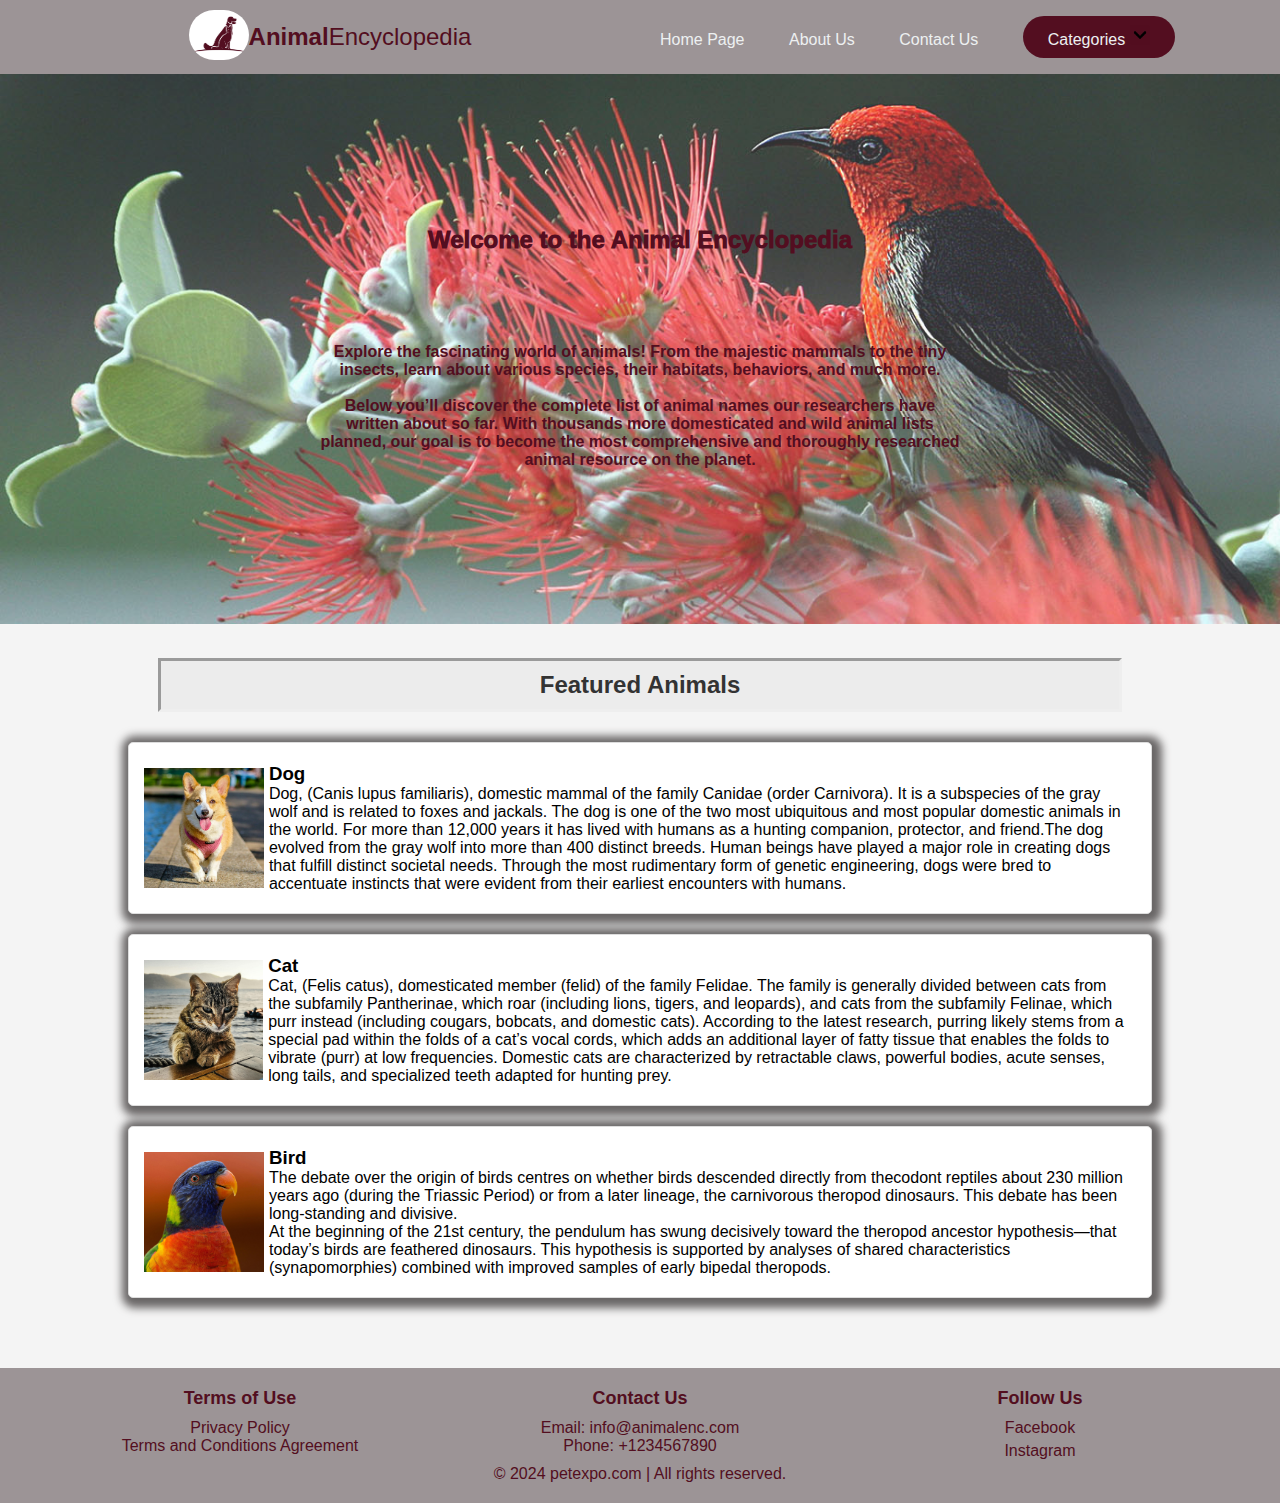
<file: index.html>
<!DOCTYPE html>
<html lang="en">
<head>
    <meta charset="UTF-8">
    <meta name="viewport" content="width=device-width, initial-scale=1.0">
    <title>Animal Encyclopedia - Home Page</title>
    <link rel="stylesheet" href="home.css">
    <link rel="shortcut icon" type="x-icon" href="/foto/logo.jpg">

</head>
<body>
    <div id="headerPlaceholder"></div>
    
    
    <main class="main">
        <section id="home">
            <img src="/foto/background.jpg" alt="Bird" style="width:100%; height: 550px; opacity: 80%;">
            <h2 class="centeredTop">Welcome to the Animal Encyclopedia</h2>
            <p class="centered">Explore the fascinating world of animals! From the majestic mammals to the tiny insects, learn about various species, their habitats, behaviors, and much more.
            <br><br>
            Below you’ll discover the complete list of animal names our researchers have written about so far. With thousands more domesticated and wild animal lists planned, our goal is to become the most comprehensive and thoroughly researched animal resource on the planet.
            </p>
        </section>
        <section id="featured-animals">
            <h2>Featured Animals</h2>
            <div class="animal">
                <img src="/foto/dog.jpg" alt="Dog" style="height: 120px; width: 120px;">
                
                <div class="animalInfo">
                    <h3>Dog</h3>
                    <p>Dog, (Canis lupus familiaris), domestic mammal of the family Canidae (order Carnivora). It is a subspecies of the gray wolf and is related to foxes and jackals. The dog is one of the two most ubiquitous and most popular domestic animals in the world. For more than 12,000 years it has lived with humans as a hunting companion, protector, and friend.The dog evolved from the gray wolf into more than 400 distinct breeds. Human beings have played a major role in creating dogs that fulfill distinct societal needs. Through the most rudimentary form of genetic engineering, dogs were bred to accentuate instincts that were evident from their earliest encounters with humans.</p>
                </div>
            </div>
            <div class="animal">
                <img src="/foto/cat.jpg" alt="Cat" style="height: 120px; width: 120px;">
                
                <div class="animalInfo">
                    <h3>Cat</h3>
                    <p>Cat, (Felis catus), domesticated member (felid) of the family Felidae. The family is generally divided between cats from the subfamily Pantherinae, which roar (including lions, tigers, and leopards), and cats from the subfamily Felinae, which purr instead (including cougars, bobcats, and domestic cats).
                    According to the latest research, purring likely stems from a special pad within the folds of a cat’s vocal cords, which adds an additional layer of fatty tissue that enables the folds to vibrate (purr) at low frequencies. Domestic cats are characterized by retractable claws, powerful bodies, acute senses, long tails, and specialized teeth adapted for hunting prey.</p>
                </div>
            </div>
            <div class="animal">
                <img src="/foto/bird.jpg" alt="Bird" style="height: 120px; width: 120px;">
                
                <div class="animalInfo">
                    <h3>Bird</h3>
                    <p>The debate over the origin of birds centres on whether birds descended directly from thecodont reptiles about 230 million years ago (during the Triassic Period) or from a later lineage, the carnivorous theropod dinosaurs. This debate has been long-standing and divisive. 
                    <br>
                    At the beginning of the 21st century, the pendulum has swung decisively toward the theropod ancestor hypothesis—that today’s birds are feathered dinosaurs. This hypothesis is supported by analyses of shared characteristics (synapomorphies) combined with improved samples of early bipedal theropods.</p>
                </div>
            </div>
        </section>
    </main>

    

    <div id="footerPlaceholder"></div>
    <script src="headerFooterMenager.js"></script>
</body>
</html>
</file>
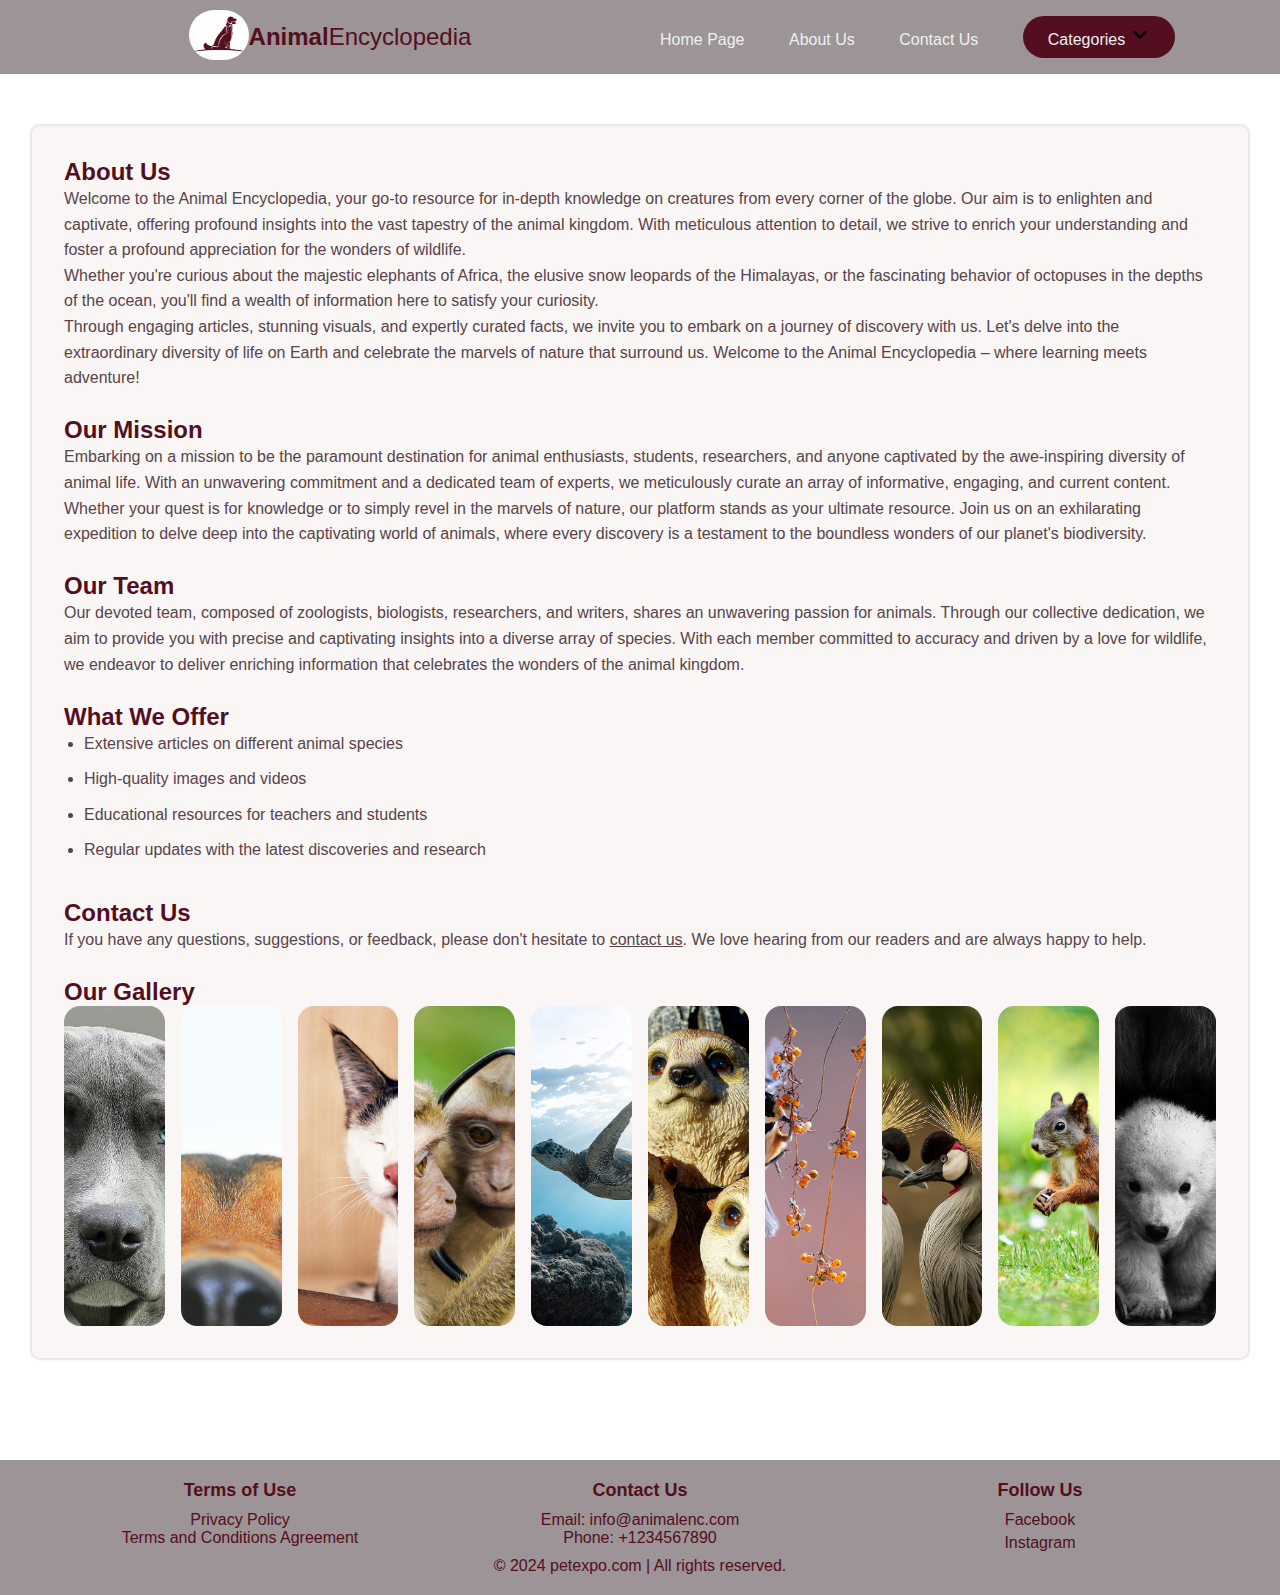
<file: about.html>
<!DOCTYPE html>
<html lang="en">
<head>
    <meta charset="UTF-8">
    <meta name="viewport" content="width=device-width, initial-scale=1.0">
    <title>Animal Encyclopedia - About Us</title>
    <link rel="stylesheet" href="about.css">
    <link rel="shortcut icon" type="x-icon" href="/foto/logo.jpg">

</head>
<body>
    <div id="headerPlaceholder"></div>
    
    
    <main>
        <section class="about-us">
            <h1>About Us</h1>
            <p>Welcome to the Animal Encyclopedia, your go-to resource for in-depth knowledge on creatures from every corner of the globe. Our aim is to enlighten and captivate, offering profound insights into the vast tapestry of the animal kingdom. With meticulous attention to detail, we strive to enrich your understanding and foster a profound appreciation for the wonders of wildlife.
                <br>
            Whether you're curious about the majestic elephants of Africa, the elusive snow leopards of the Himalayas, or the fascinating behavior of octopuses in the depths of the ocean, you'll find a wealth of information here to satisfy your curiosity.
                <br>
            Through engaging articles, stunning visuals, and expertly curated facts, we invite you to embark on a journey of discovery with us. Let's delve into the extraordinary diversity of life on Earth and celebrate the marvels of nature that surround us. Welcome to the Animal Encyclopedia – where learning meets adventure!
                <br><br>
            </p>
            
            <h2>Our Mission</h2>
            <p>Embarking on a mission to be the paramount destination for animal enthusiasts, students, researchers, and anyone captivated by the awe-inspiring diversity of animal life. With an unwavering commitment and a dedicated team of experts, we meticulously curate an array of informative, engaging, and current content. Whether your quest is for knowledge or to simply revel in the marvels of nature, our platform stands as your ultimate resource. Join us on an exhilarating expedition to delve deep into the captivating world of animals, where every discovery is a testament to the boundless wonders of our planet's biodiversity.<br><br>
            </p>
            
            <h2>Our Team</h2>
            <p>Our devoted team, composed of zoologists, biologists, researchers, and writers, shares an unwavering passion for animals. Through our collective dedication, we aim to provide you with precise and captivating insights into a diverse array of species. With each member committed to accuracy and driven by a love for wildlife, we endeavor to deliver enriching information that celebrates the wonders of the animal kingdom.<br><br></p>
            
            <h2>What We Offer</h2>
            <ul>
                <li>Extensive articles on different animal species</li>
                <li>High-quality images and videos</li>
                <li>Educational resources for teachers and students</li>
                <li>Regular updates with the latest discoveries and research<br><br></li>
            </ul>
            
            <h2>Contact Us</h2>
            <p>If you have any questions, suggestions, or feedback, please don't hesitate to <a href="contact.html">contact us</a>. We love hearing from our readers and are always happy to help.<br><br></p>


            <h2>Our Gallery</h2>
            <div class="gallery">
                <div style="background-image: url('/foto/gallery1.jpg');"></div>
                <div style="background-image: url('/foto/gallery2.jpg');"></div>
                <div style="background-image: url('/foto/gallery3.jpg');"></div>
                <div style="background-image: url('/foto/gallery4.jpg');"></div>
                <div style="background-image: url('/foto/gallery5.jpg');"></div>
                <div style="background-image: url('/foto/gallery6.jpg');"></div>
                <div style="background-image: url('/foto/gallery7.jpg');"></div>
                <div style="background-image: url('/foto/gallery8.jpg');"></div>
                <div style="background-image: url('/foto/gallery9.jpg');"></div>
                <div style="background-image: url('/foto/gallery10.jpg');"></div>
            </div>
        </section>
    </main>
    

    <div id="footerPlaceholder"></div>
    <script src="headerFooterMenager.js"></script>
</body>
</html>
</file>
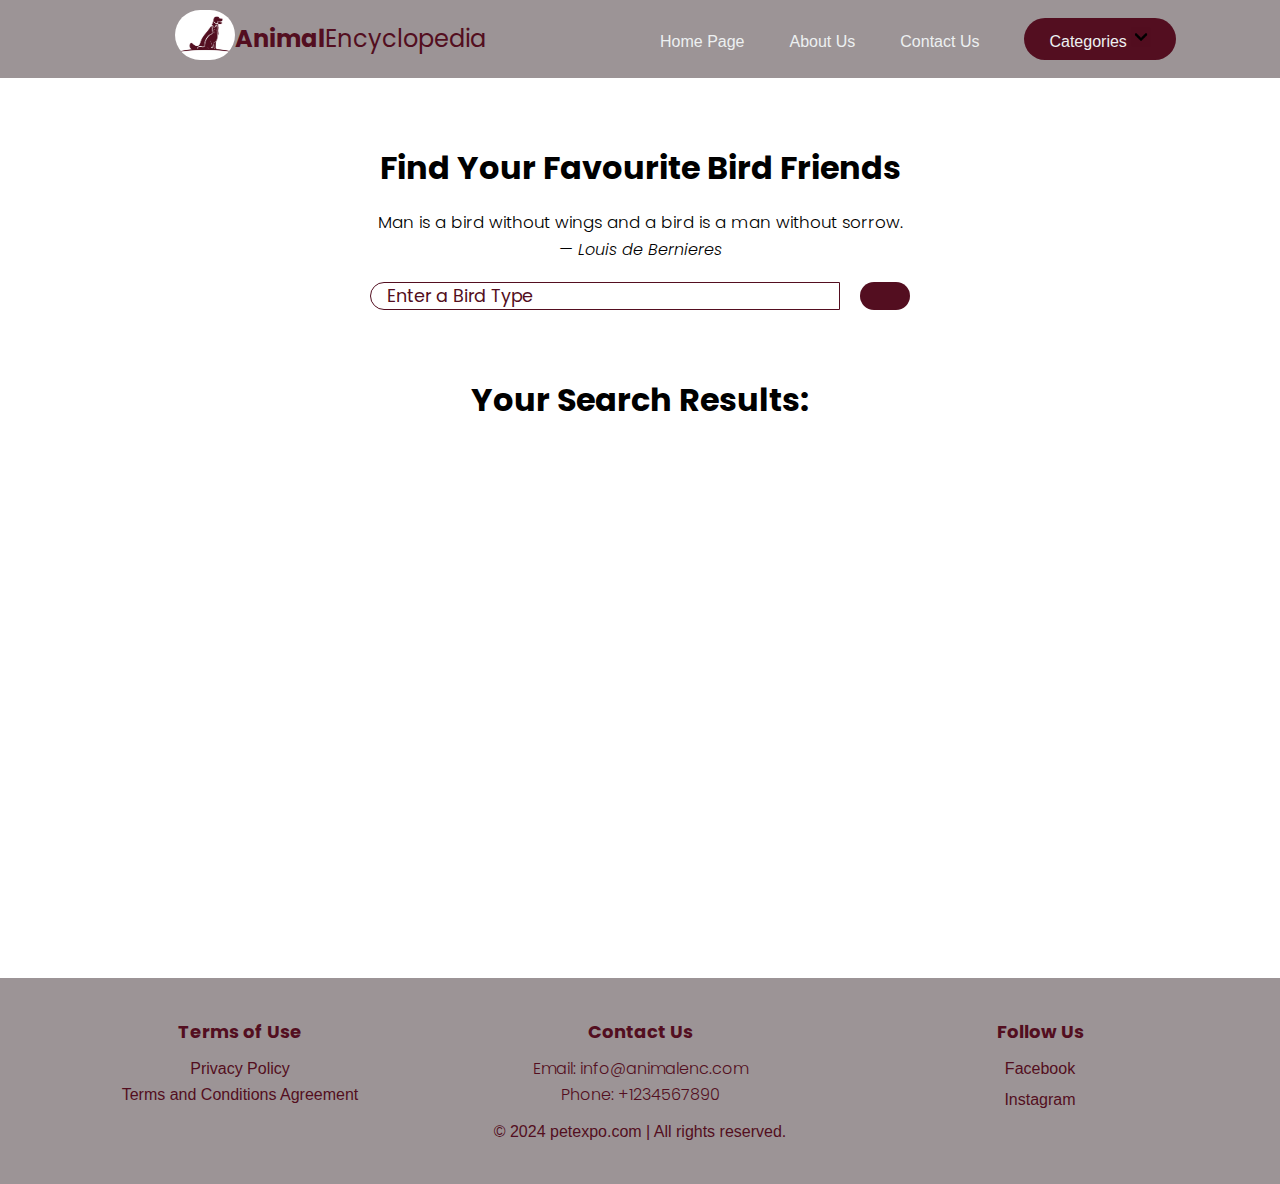
<file: birds.html>
<!DOCTYPE html>
<html lang="en">
<head>
    <meta charset="UTF-8">
    <meta name="viewport" content="width=device-width, initial-scale=1.0">
    <title>Animal Encyclopedia - Birds</title>
    <link rel="stylesheet" href="https://cdnjs.cloudflare.com/ajax/libs/font-awesome/6.5.2/css/all.min.css" integrity="sha512-SnH5WK+bZxgPHs44uWIX+LLJAJ9/2PkPKZ5QiAj6Ta86w+fsb2TkcmfRyVX3pBnMFcV7oQPJkl9QevSCWr3W6A==" crossorigin="anonymous" referrerpolicy="no-referrer" />
    <link rel="stylesheet" href="animalCss.css">
    <link rel="shortcut icon" type="x-icon" href="/foto/logo.jpg">

</head>
<body>

    <div id="headerPlaceholder"></div>


    <div class="container">
        <div class="animal-wrapper">
            <div class="animal-search">
                <h2 class="title">Find Your Favourite Bird Friends</h2>
                <blockquote>Man is a bird without wings and a bird is a man without sorrow.<br>
                <cite>— Louis de Bernieres</cite>
                </blockquote>
                <div class="animal-search-box">
                    <input type="text" class="search-control" placeholder="Enter a Bird Type" id="search-input">
                    <button type="submit" class="search-btn btn" id="search-btn" onclick="fetchData()">
                        <i class="fas fa-search"></i>
                    </button>
                </div>
            </div>
            <div class="animal-result">
                <h2 class="title">Your Search Results:</h2>
            </div>
            <div class="search-results">
                <!-- Search results will be inserted here by JavaScript -->
            </div>
        </div>
    </div>

    <div class="animal-details" id="animal-details">
        <button type="button" class="btn details-close-btn" id="details-close-btn" onclick="closeDetails()">
            <i class="fas fa-times"></i>
        </button>
        <div class="animal-details-content" id="animal-details-content">
            <h2 class="details-title">Animal Name</h2>
            <p class="details-category">Category</p>
            <div class="details-instruct">
                <h4>Diet:</h4>
                <p id="details-diet"></p>
                <h4>Habitat:</h4>
                <p id="details-habitat"></p>
                <h4>Origin:</h4>
                <p id="details-origin"></p>
                <h4>Weight(Kg):</h4>
                <p id="details-weight"></p>
                <h4>Wingspan(Cm):</h4>
                <p id="details-wingspan"></p>
                <h4>Description:</h4>
                <p id="details-description">Description here</p>
            </div>
        </div>
    </div>
    
    <footer>
        <div id="footerPlaceholder" ></div>
    </footer>
    <script src="bird.js"></script>
    <script src="headerFooterMenager.js"></script>
</body>
</html>
</file>
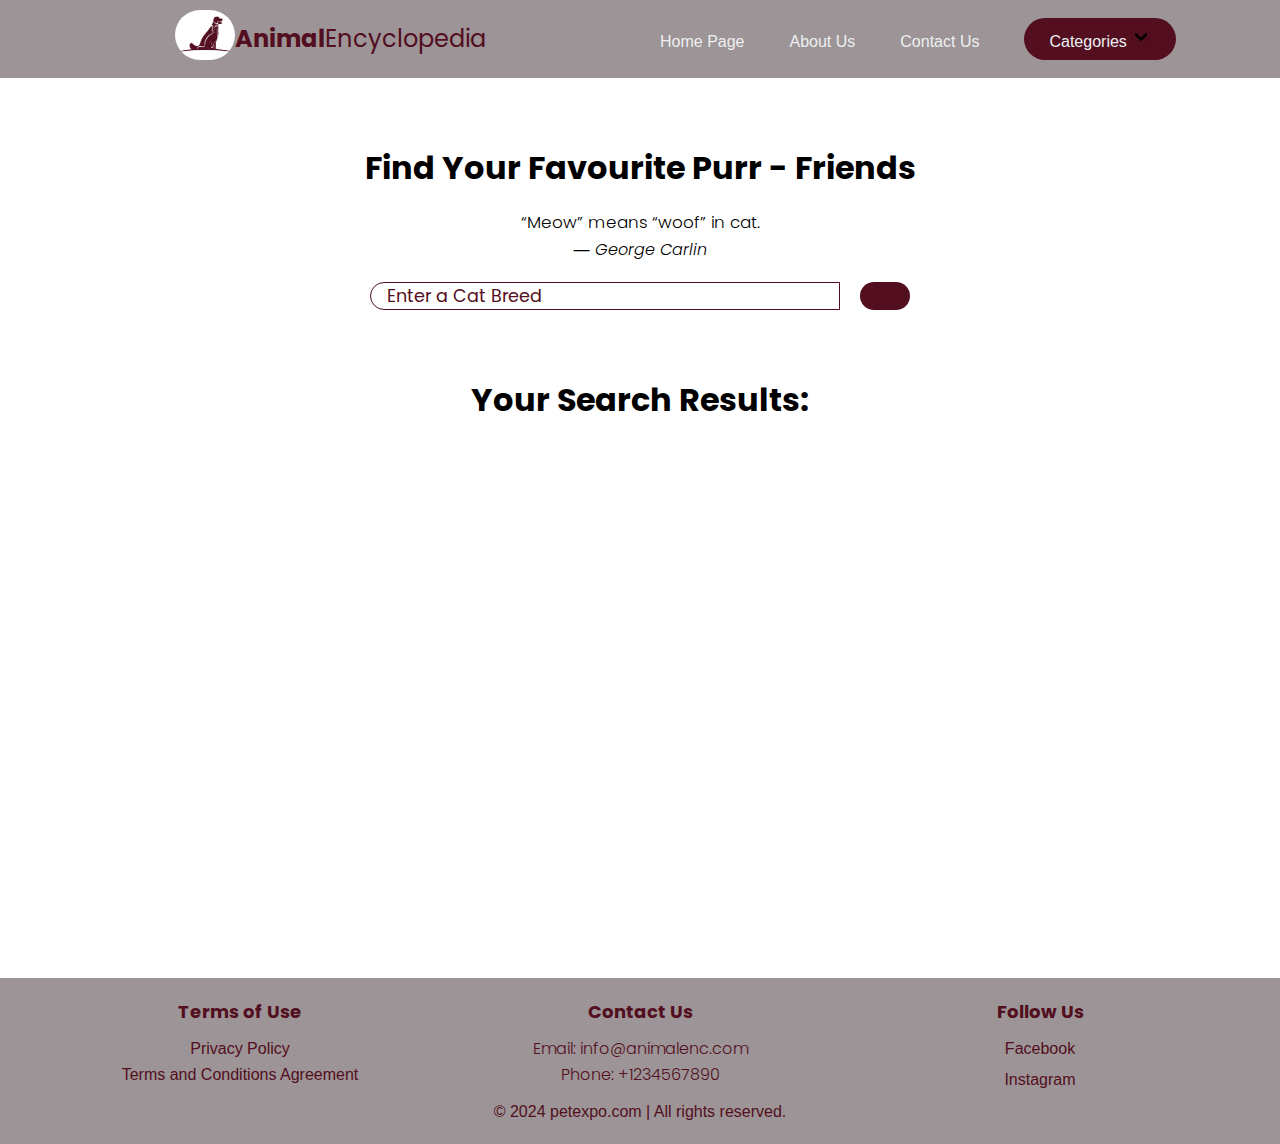
<file: cats.html>
<!DOCTYPE html>
<html lang="en">
<head>
    <meta charset="UTF-8">
    <meta name="viewport" content="width=device-width, initial-scale=1.0">
    <title>Animal Encyclopedia - Cats</title>
    <link rel="stylesheet" href="https://cdnjs.cloudflare.com/ajax/libs/font-awesome/6.5.2/css/all.min.css" integrity="sha512-SnH5WK+bZxgPHs44uWIX+LLJAJ9/2PkPKZ5QiAj6Ta86w+fsb2TkcmfRyVX3pBnMFcV7oQPJkl9QevSCWr3W6A==" crossorigin="anonymous" referrerpolicy="no-referrer" />
    <link rel="stylesheet" href="animalCss.css">
    <link rel="shortcut icon" type="x-icon" href="/foto/logo.jpg">
</head>
<body>
    <div id="headerPlaceholder"></div>
    <div class="container">
        <div class="animal-wrapper">
            <div class="animal-search">
                <h2 class="title">Find Your Favourite Purr - Friends</h2>
                <blockquote>“Meow” means “woof” in cat.<br>
                <cite>― George Carlin</cite>
                </blockquote>
                <div class="animal-search-box">
                    <input type="text" class="search-control" placeholder="Enter a Cat Breed" id="search-input">
                    <button type="submit" class="search-btn btn" id="search-btn" onclick="fetchData()">
                        <i class="fas fa-search"></i>
                    </button>
                </div>
            </div>
            <div class="animal-result">
                <h2 class="title">Your Search Results:</h2>
            </div>
            <div class="search-results">
                <!-- Search results will be inserted here by JavaScript -->
            </div>
        </div>
    </div>

    <div class="animal-details" id="animal-details">
        <button type="button" class="btn details-close-btn" id="details-close-btn" onclick="closeDetails()">
            <i class="fas fa-times"></i>
        </button>
        <div class="animal-details-content" id="animal-details-content">
            <h2 class="details-title">Animal Name</h2>
            <div class="details-instruct">
                
                <h4>Colors:</h4>
                <p id="details-colors"></p>
                <h4>Origin:</h4>
                <p id="details-origin"></p>
                <h4>Temperament:</h4>
                <p id="details-temperament"></p>
                <h4>Description:</h4>
                <p id="details-description">Description here</p>
            </div>
        </div>
    </div>
    <script>includeHTML()</script>
    <div id="footerPlaceholder"></div>
    <script src="cat.js"></script>
    <script src="headerFooterMenager.js"></script>
</body>
</html>
</file>
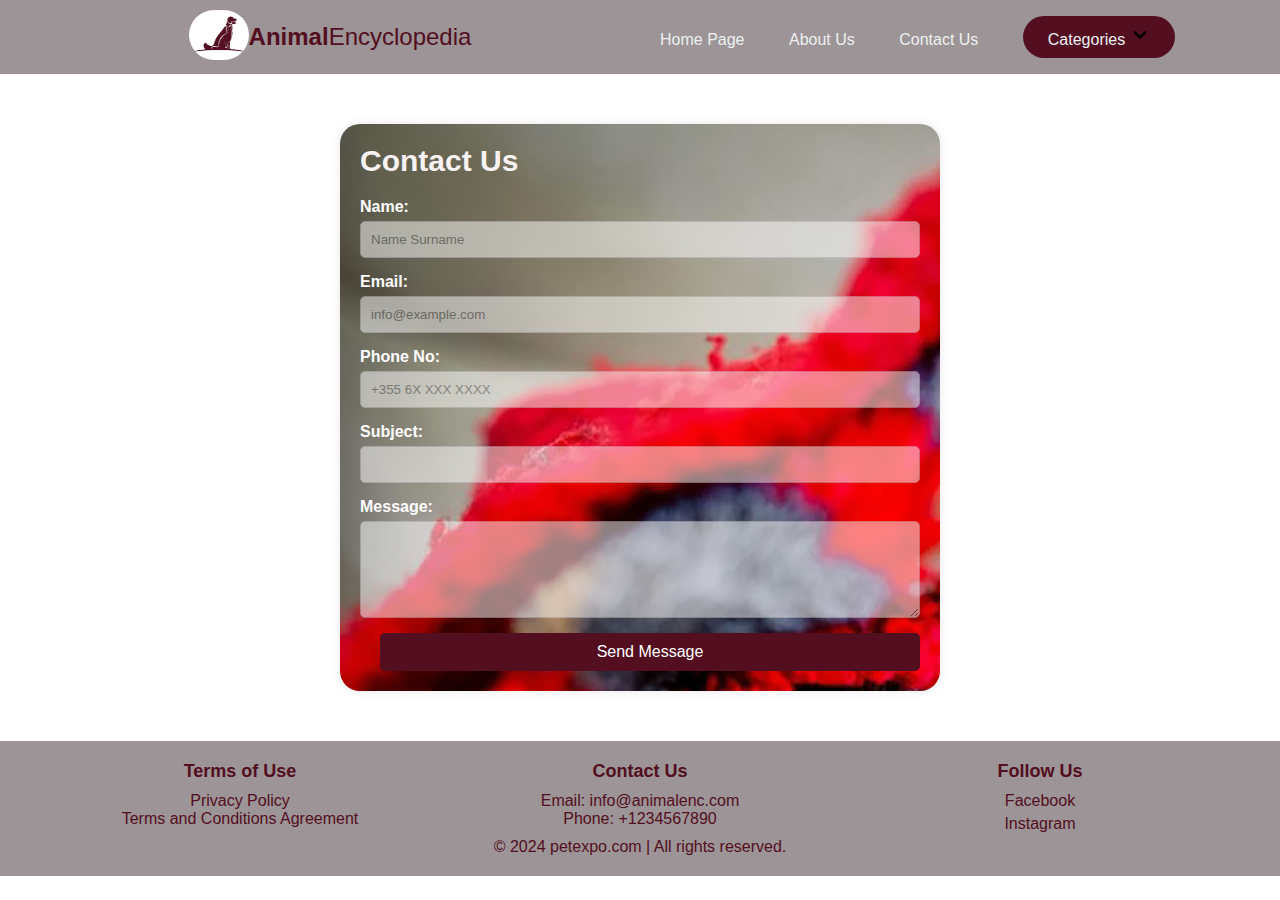
<file: contact.html>
<!DOCTYPE html>
<html lang="en">
<head>
    <meta charset="UTF-8">
    <meta name="viewport" content="width=device-width, initial-scale=1.0">
    <title>Animal Encyclopedia - Contact Us</title>
    <link rel="stylesheet" href="contact.css">
    <link rel="shortcut icon" type="x-icon" href="/foto/logo.jpg">

</head>
<body>
    <div id="headerPlaceholder"></div>

    <div class="contact-form-container">
        <form class="contact-form">
            
            <h2>Contact Us</h2>
            <label for="name">Name:</label>
            <input type="text" id="name" name="name" placeholder="Name Surname" required>

            <label for="email">Email:</label>
            <input type="email" id="email" name="email" placeholder="info@example.com" required>

            <label for="number">Phone No:</label>
            <input type="text" id="number" name="number" placeholder="+355 6X XXX XXXX" required>

            <label for="subject">Subject:</label>
            <input type="text" id="subject" name="subject">

            <label for="message">Message:</label>
            <textarea id="message" name="message" rows="5" required></textarea>

            <button type="submit">Send Message</button>
        </form>
    </div>

    <div id="footerPlaceholder"></div>
    <script src="headerFooterMenager.js"></script>
</body>
</html>
</file>
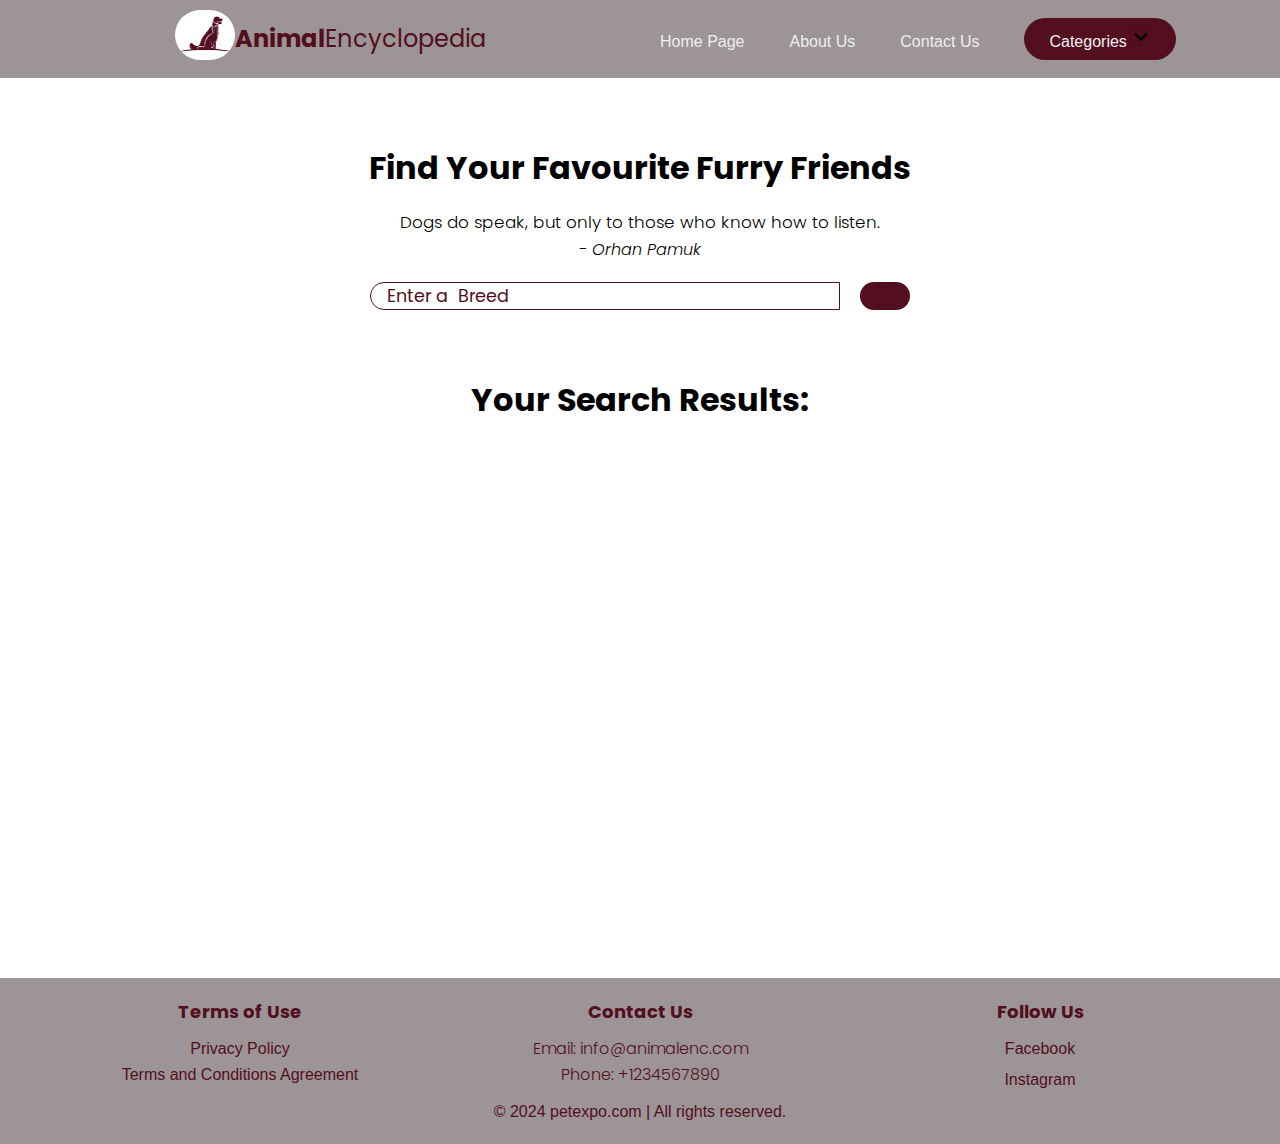
<file: dogs.html>
<!DOCTYPE html>
<html lang="en">
<head>
    <meta charset="UTF-8">
    <meta name="viewport" content="width=device-width, initial-scale=1.0">
    <title>Animal Encyclopedia - Dogs</title>
    <link rel="stylesheet" href="https://cdnjs.cloudflare.com/ajax/libs/font-awesome/6.5.2/css/all.min.css" integrity="sha512-SnH5WK+bZxgPHs44uWIX+LLJAJ9/2PkPKZ5QiAj6Ta86w+fsb2TkcmfRyVX3pBnMFcV7oQPJkl9QevSCWr3W6A==" crossorigin="anonymous" referrerpolicy="no-referrer" />
    <link rel="stylesheet" href="animalCss.css">
    <link rel="shortcut icon" type="x-icon" href="/foto/logo.jpg">

</head>
<body>
    <div id="headerPlaceholder"></div>

    <div class="container">
        <div class="animal-wrapper">
            <div class="animal-search">
                <h2 class="title">Find Your Favourite Furry Friends</h2>
                <blockquote>Dogs do speak, but only to those who know how to listen.<br>
                <cite>- Orhan Pamuk</cite>
                </blockquote>
                <div class="animal-search-box">
                    <input type="text" class="search-control" placeholder="Enter a  Breed" id="search-input">
                    <button type="submit" class="search-btn btn" id="search-btn" onclick="fetchData()">
                        <i class="fas fa-search"></i>
                    </button>
                </div>
            </div>
            <div class="animal-result">
                <h2 class="title">Your Search Results:</h2>
            </div>
            <div class="search-results">
                <!-- Search results will be inserted here by JavaScript -->
            </div>
        </div>
    </div>

    <div class="animal-details" id="animal-details">
        <button type="button" class="btn details-close-btn" id="details-close-btn" onclick="closeDetails()">
            <i class="fas fa-times"></i>
        </button>
        <div class="animal-details-content" id="animal-details-content">
            <h2 class="details-title">Animal Name</h2>
            <p class="details-category">Category</p>
            <div class="details-instruct">
                <h4>Lifespan:</h4>
                <p id="details-lifespan"></p>
                <h4>Colors:</h4>
                <p id="details-colors"></p>
                <h4>Origin:</h4>
                <p id="details-origin"></p>
                <h4>Temperament:</h4>
                <p id="details-temperament"></p>
                <h4>Description:</h4>
                <p id="details-description">Description here</p>
            </div>
        </div>
    </div>
    
    <div id="footerPlaceholder"></div>
    <script src="dog.js"></script>
    <script src="headerFooterMenager.js"></script>
</body>
</html>
</file>
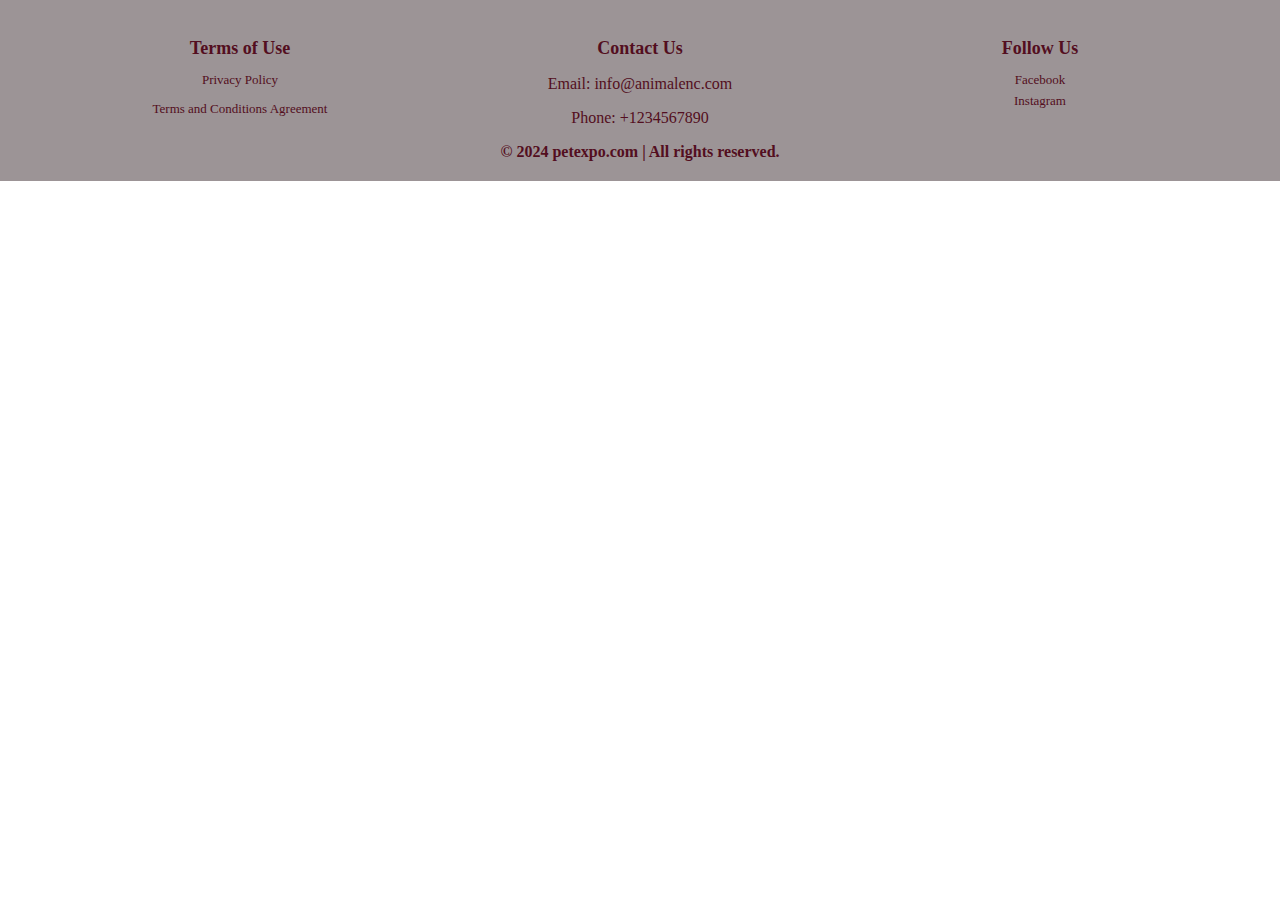
<file: footer.html>
<!DOCTYPE html>
<html lang="en">
<head>
    <meta charset="UTF-8">
    <meta name="viewport" content="width=device-width, initial-scale=1.0">
    <title>Animal Encyclopedia - Footer</title>
    <link rel="stylesheet" href="footer.css">
</head>
<body>
    <footer>
        <div class="footer-container">
            <div class="footer-left">
                <h3>Terms of Use</h3>
                <p><a href="#" style="text-decoration: none;">Privacy Policy</a></p>
                <p></p><a href="#" style="text-decoration: none;">Terms and Conditions Agreement</a></p>
            </div>
            <div class="footer-middle">
                <h3>Contact Us</h3>
                <p>Email: info@animalenc.com</p>
                <p>Phone: +1234567890</p>
            </div>
            <div class="footer-right">
                <h3>Follow Us</h3>
                <ul>
                    <li><a href="#">Facebook</a></li>
                    <li><a href="#">Instagram</a></li>
                </ul>
            </div>
        </div>
        <div id="copyrights">
            <a style="color:#530E20">© 2024 petexpo.com | All rights reserved.</a>
        </div>
    </footer>
    
</body>
</html>
</file>
<file: home.css>
body {
    font-family: Arial, sans-serif;
    margin: 0;
    padding: 0;
    background-color: #f4f4f4;
}

.main{
    max-width: 100%;
    background-size: cover;
    align-items: center;
    margin: auto;
}

h2 {
    color: #333;
}

.animal {
    background-color: #fff;
    margin: 20px 0;
    padding: 15px;
    border: 1px solid #ddd;
    border-radius: 5px;
    box-shadow: 2px 2px 8px 8px rgb(105, 102, 102);
    display: flex;
    justify-content: space-around;
    align-items: center;
}

.animal h3 {
    margin-top: 0;
}

#home{
    position: relative;
    text-align: center;
}

.centeredTop{
    position: absolute;
    left: 50%;
    top: 30%;
    transform: translate(-50%, -50%);
    font-weight: 1000;
    color: #530E20;
    opacity: 100%;
}
.centered{
    position: absolute;
    left: 50%;
    top: 60%;
    transform: translate(-50%, -50%);
    font-weight: 750;
    color: #530E20;
    opacity: 100%;
}

#featured-animals{
    max-width: 80%;
    margin: auto;
    margin-bottom: 70px;

} 

#featured-animals h2{
    border-style: inset;
    text-align: center;
    margin: 30px;
    padding: 10px;
    background-color: #ececec;
}

.animalInfo{
    margin: 5px;
}
</file>
<file: about.css>
body {
    font-family: Arial, sans-serif;
    margin: 0;
    padding: 0;
    background-color: #ffffff;
    color: #584348;
}

main {
    padding: 2em;
    max-width: 1300px;
    margin: 0 auto;
}

.about-us {
    background-color: rgb(250, 246, 246);
    padding: 2em;
    box-shadow: 0 0 2px 2px rgba(5, 5, 5, 0.1);
    border-radius: 8px;
    margin-top: 20px;
    margin-bottom: 70px;
}

.about-us h1, .about-us h2 {
    color: #530E20;
}

.about-us p, .about-us ul {
    line-height: 1.6;
}

.about-us ul {
    padding-left: 20px;
}

.about-us ul li {
    margin-bottom: 10px;
    color: #584348;
}

.about-us a{
    color: #584348;
    text-decoration: underline;
}


/* Gallery */

.gallery{
    display: flex;
    height: 20rem;
    gap: 1rem;
}

.gallery > div{
    flex: 1;
    border-radius: 1rem;
    background-position: center;
    background-repeat: no-repeat;
    background-size: auto 100%;
    transition: all .8s cubic-bezier(.25, .4, .45, 1.4);
}

.gallery > div:hover{
    flex: 5;
}
</file>
<file: animalCss.css>
@import url('https://fonts.googleapis.com/css2?family=Poppins:wght@200;300;400;500;600;700;800;900&family=Varela+Round&display=swap');

*{
    padding: 0;
    margin: 0;
    box-sizing: border-box;
}
:root{
    --teene-tawny: #530E20;
    --teene-tawny-dark: #410515;
}
body{
    font-weight: 300;
    font-size: 1.05rem;
    line-height: 1.6;
    font-family: 'Poppins', sans-serif;
}

.btn{
    font-family: inherit;
    cursor: pointer;
    outline: 0;
    font-size: 1.05rem;
}
.text{
    opacity: 0.8;
}
.title{
    font-size: 2rem;
    margin-bottom: 1rem;
}

.container{
    min-height: 100vh;
}
.animal-wrapper{
    max-width: 1280px;
    margin: 0 auto;
    padding: 2rem;
    background: #fff;
    text-align: center;
}
.animal-search{
    margin: 2rem 0;
}
.animal-search cite{
    font-size: 1rem;
}
.animal-search-box{
    margin: 1.2rem 0;
    display: flex;
    align-items: stretch;
}
.search-control,
.search-btn{
    width: 100%;
}
.search-control{
    padding: 0 1rem;
    font-size: 1.1rem;
    font-family: inherit;
    outline: 0;
    border: 1px solid var(--teene-tawny);
    color: var(--teene-tawny);
    border-top-left-radius: 2rem;
    border-bottom-left-radius: 2rem;
}
.search-control::placeholder{
    color: var(--teene-tawny);
}


.search-btn{
    width: 50px;
    color: #fff;
    background-color: var(--teene-tawny);
}
.search-btn:hover{
    background: #2e020e;
}
.animal-result{
    margin-top: 4rem;
}
#animal{
    margin: 2.4rem 0;
}
.animal-item{
    border-radius: 1rem;
    overflow: hidden;
    box-shadow: 0 4px 21px -12px rgba(0, 0, 0, 0.79);
    margin: 2rem 0;
}
.animal-img img{
    width: 100%;
    display: block;
}
.animal-name{
    padding: 1.5rem 0.5rem;
}
.animal-name h3{
    font-size: 1.4rem;
}

.animal-details{
    position: fixed;
    top: 50%;
    left: 50%;
    transform: translate(-50%, -50%);
    color: #fff;
    border-radius: 1rem;
    width: 90%;
    height: 90%;
    overflow-y: scroll;
    display: none;
    padding: 2rem 0;
    z-index: 1000;
    background-color: #9c9496;
}
.animal-details::-webkit-scrollbar{
    width: 10px;
}
.animal-details::-webkit-scrollbar-thumb{
    background: #f0f0f0;
    border-radius: 2rem;
}

.animal-details.showDetails{
    display: block;
}

.search-results{
    display: flex;
    justify-content: space-around;
    flex-wrap: wrap-reverse;
    max-width: 1000px;
    margin: 0 auto;
}

.search-result{
    margin-bottom: 60px;
    width: 30%;
    height: 100%;
    border-radius: 20px;
    box-shadow: 0 0 6px rgb(0, 0, 0);
    overflow: hidden;

}

.search-result img{
    width: 100%;
    height: 200px;
    object-fit: cover;
    transition: opacty 0.2s ease-in-out;
}

.search-result:hover img{
    opacity: 0.7;
}

.search-result a{
    font-size: 15px;
    font-weight: 300;
    text-align: center;
    text-decoration: rgba(255, 181, 173, 0.389);
    color: #333;
    display: inline;
    padding: 10px;
    text-transform: capitalize;
}

/* JS related */
.showDetails{
    display: block;
}
.animal-details-content{
    margin: 2rem;
    color: #530E20;
    
}
.animal-details-content p:not(.details-category){
    padding: 1rem 0;
}
.details-close-btn{
    position: absolute;
    right: 2rem;
    top: 2rem;
    font-size: 1.8rem;
    background: #fff;
    border: none;
    width: 35px;
    height: 35px;
    border-radius: 50%;
    display: flex;
    align-items: center;
    justify-content: center;
    opacity: 0.5;
}
.details-title{
    letter-spacing: 1px;
    padding-bottom: 1rem;
}
.details-category{
    background-color: #c3b8bb;
    font-weight: 600;
    color: var(--teene-tawny);
    display: inline-block;
    padding: 0.2rem 0.5rem;
    border-radius: 0.3rem;
}
.details-category{
    font-weight: 600;
    color: var(--teene-tawny);
    display: inline-block;
    padding:  0.2rem 0.5rem;
    border-radius: 0.5rem;
}
.details-instruct{
    padding: 1rem 0;
}



.notFound{
    grid-template-columns: 1fr!important;
    color: var(--teene-tawny);
    font-size: 1.8rem;
    font-weight: 600;
    width: 100%;
}


/* Media Queries */
@media screen and (min-width: 600px) {
    .animal-search-box{
        width: 540px;
        margin-left: auto;
        margin-right: auto;
    }
}
@media screen and (min-width: 768px) {
    #animal{
        display: grid;
        grid-template-columns: repeat(2, 1fr);
        gap: 2rem;
    }
    .animal-item{
        margin: 0;
    }
    .animal-details{
        width: 500px;
        height: 500px;
    }
}
@media screen and (min-width: 768px) {
    #animal{
        grid-template-columns: repeat(3, 1fr);
    }
}
</file>
<file: contact.css>
body {
    font-family: Arial, sans-serif;
    background-color: #ffffff;
    margin: 0;
    padding: 0;
}

.contact-form-container {
    width: 100%;
    max-width: 600px;
    margin: 50px auto;
    padding: 20px;
    /* background-color: #9c9496; */
    background-image: url('/foto/contact-background.jpg');
    background-repeat: no-repeat;
    box-shadow: 0 0 10px rgba(0, 0, 0, 0.1);
    border-radius: 20px;

}

.contact-form {
    display: flex;
    flex-direction: column;
}

.contact-form h2 {
    margin-bottom: 20px;
    color: #f8f2f2;
    font-size: 30px;
}

.contact-form label {
    margin-bottom: 5px;
    font-weight: bold;
    color: rgb(255, 253, 253);
}

.contact-form input,
.contact-form textarea {
    margin-bottom: 15px;
    padding: 10px;
    border: 1px solid #ccc;
    border-radius: 5px;
    width: 100%;
    box-sizing: border-box;
    opacity: 50%;
}

.contact-form button {
    padding: 10px 15px;
    border: none;
    border-radius: 5px;
    background-color: #530E20;
    color: #fff;
    font-size: 16px;
    cursor: pointer;
}

.contact-form button:hover {
    background-color: #6a5257;
}
</file>
<file: footer.css>
html body{
    margin:0;
    padding: 0;
    min-height: 100vh;
    display: flex;
    flex-direction: column;
}


.footer-content{
    max-width: 1200px;
    margin: 0 auto;
    text-align: center;
}

footer{
    background-color: #9c9496;
    color: #530E20;
    padding: 20px 0;
    width: 100%;
    bottom: 0;
    left: 0;
    

}


.footer-container {
    max-width: 1200px;
    margin: 0 auto;
    display: flex;
    justify-content: space-around;
}
.footer-left a{
    color: #530E20;
}

.footer-left,
.footer-middle,
.footer-right {
    flex-basis: 30%;
    text-align: center;
    font-size: small;
}


.footer-left h3,
.footer-middle h3,
.footer-right h3 {
    margin-bottom: 10px;
    text-align: center;
    font-size: large;
}

.footer-middle p{
    font-size: medium;
}

.footer-right ul {
    list-style-type: none;
    padding: 0;
}

.footer-right ul li {
    margin-bottom: 5px;
}

.footer-right ul li a {
    color: #530E20;
    text-decoration: none;
}

#copyrights{
    width: 400px;
    left: auto;
    margin: 0 auto;
    text-align: center;
    font-weight: 600;
    color: #530E20;
}
#copyrightId{
    color: #530E20;
}
</file>
